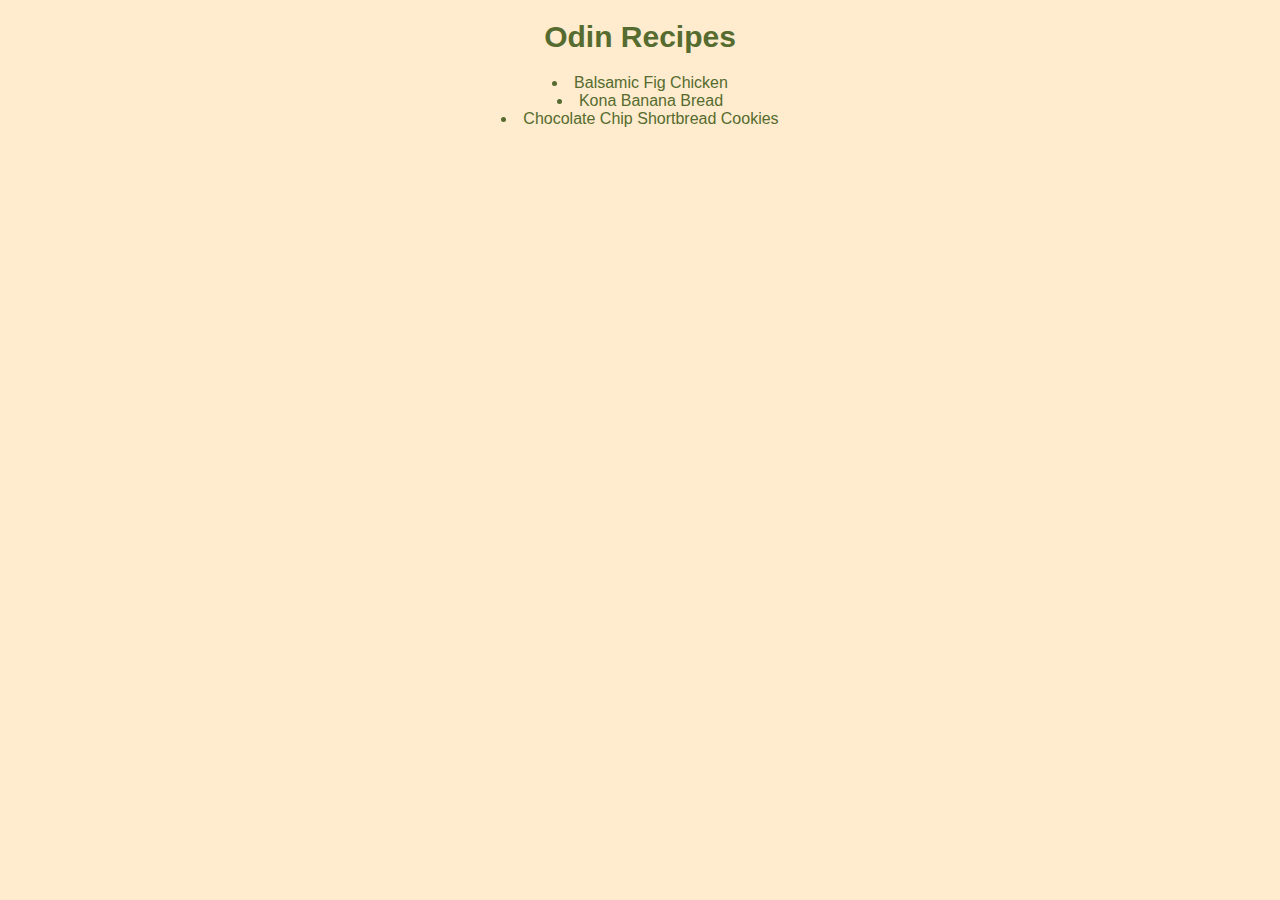
<file: index.html>
<!DOCTYPE html>
<html lang="en">
    <head>
        <meta charset="UTF-8">
        <link rel="stylesheet" href="style.css">
        <title>Recipes Page</title>
    </head>

    <body>
        <h1>Odin Recipes</h1>

        <ul>
            <li><a href="recipes/balsamic-fig-chicken.html">Balsamic Fig Chicken</a></li>
            <li><a href="recipes/kona-banana-bread.html">Kona Banana Bread</a></li>
            <li><a href="recipes/chocolate-chip-shortbread-cookies.html">Chocolate Chip Shortbread Cookies</a></li>
        </ul>
        
    </body>
</html>
</file>
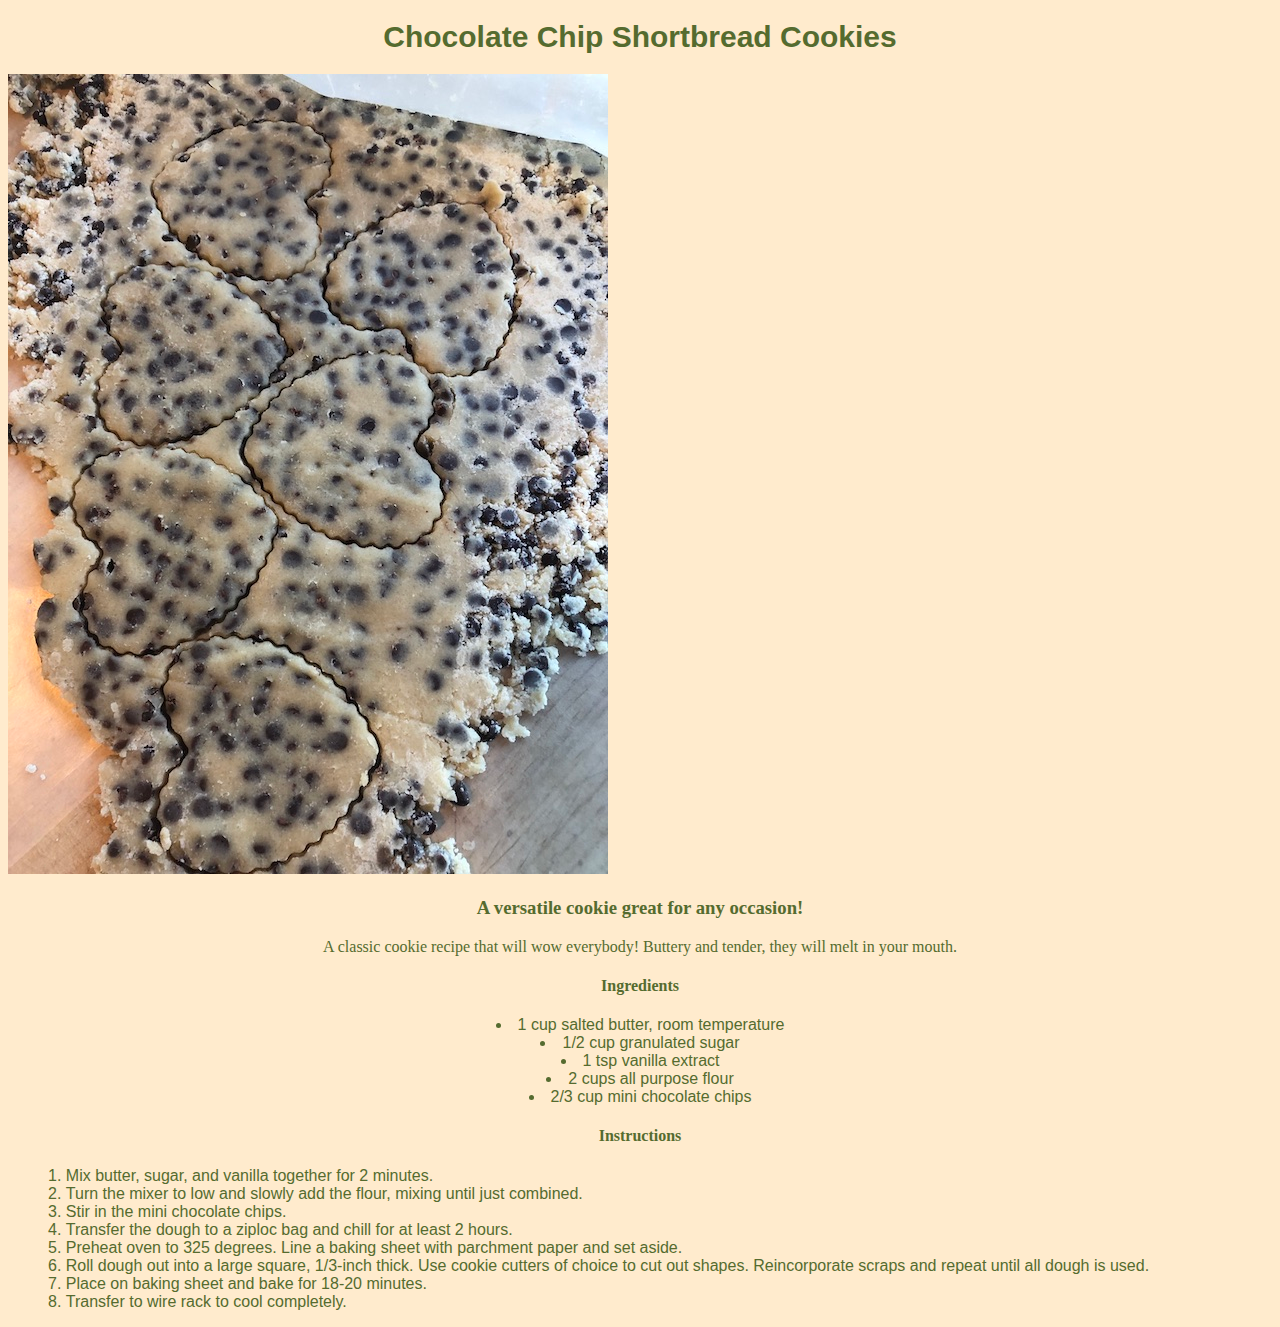
<file: recipes/chocolate-chip-shortbread-cookies.html>
<!DOCTYPE html>
<html lang="en">

<head>
    <meta charset="UTF-8">
    <link rel="stylesheet" href="../style.css">
    <title>Chocolate Chip Shortbread Cookies</title>
</head>

<body>
<h1>Chocolate Chip Shortbread Cookies</h1>
<img src="../images/shortbreadcookies.JPEG">

<h3>A versatile cookie great for any occasion!</h3>
<p>A classic cookie recipe that will wow everybody! Buttery and
tender, they will melt in your mouth.</p>

<h4>Ingredients</h4>
    <ul>
        <li>1 cup salted butter, room temperature</li>
        <li>1/2 cup granulated sugar</li>
        <li>1 tsp vanilla extract</li>
        <li>2 cups all purpose flour</li>
        <li>2/3 cup mini chocolate chips</li>
    </ul>

<h4>Instructions</h4>
    <ol>
        <li>Mix butter, sugar, and vanilla together for 2 minutes.</li>
        <li>Turn the mixer to low and slowly add the flour, mixing until just combined. </li>
        <li>Stir in the mini chocolate chips.</li>
        <li>Transfer the dough to a ziploc bag and chill for at least 2 hours.</li>
        <li>Preheat oven to 325 degrees. Line a baking sheet with parchment paper and set aside.</li>
        <li>Roll dough out into a large square, 1/3-inch thick. Use cookie cutters of choice to cut out shapes. Reincorporate scraps and repeat until all dough is used.</li>
        <li>Place on baking sheet and bake for 18-20 minutes.</li>
        <li>Transfer to wire rack to cool completely.</li>
    </ol>
</body>
</html>
</file>
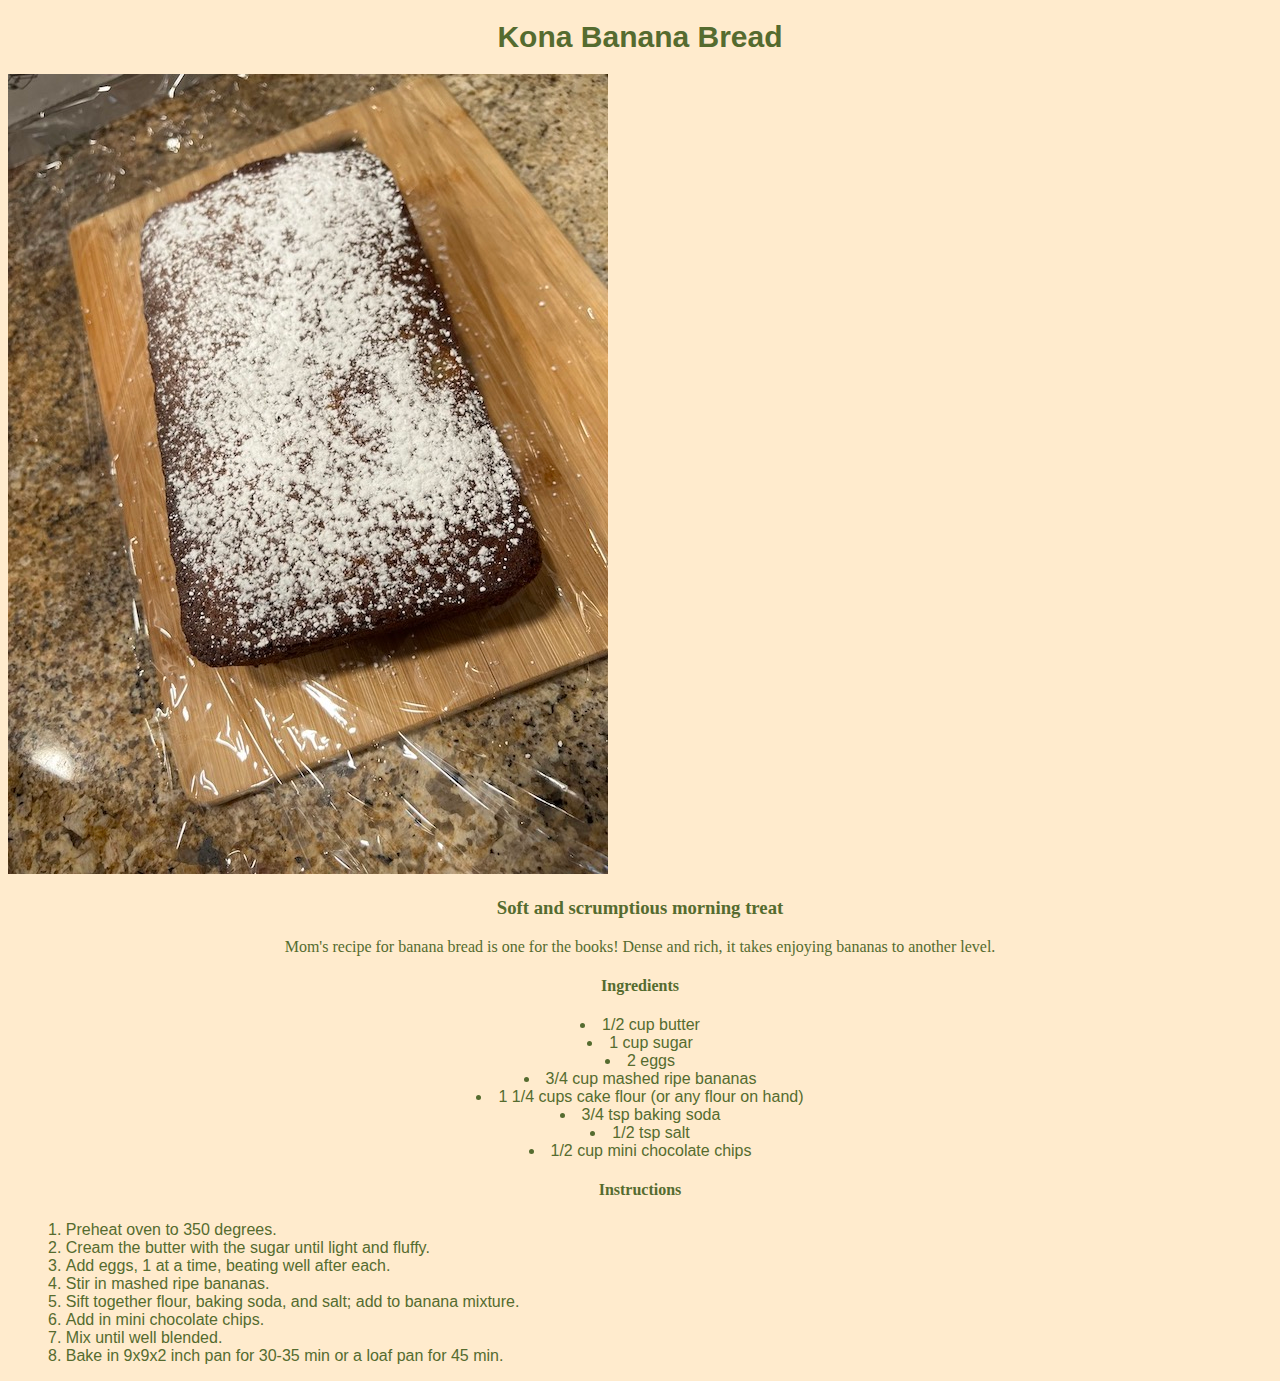
<file: recipes/kona-banana-bread.html>
<!DOCTYPE html>
<html lang="en">

<head>
    <meta charset="UTF-8">
    <link rel="stylesheet" href="../style.css">
    <title>Kona Banana Bread</title>
</head>

<body>
<h1>Kona Banana Bread</h1>
<img src="../images/konabananabread.JPG">

<h3>Soft and scrumptious morning treat</h3>
<p>Mom's recipe for banana bread is one for the books! Dense and rich,
it takes enjoying bananas to another level.</p>

<h4>Ingredients</h4>
    <ul>
        <li>1/2 cup butter</li>
        <li>1 cup sugar</li>
        <li>2 eggs</li>
        <li>3/4 cup mashed ripe bananas</li>
        <li>1 1/4 cups cake flour (or any flour on hand)</li>
        <li>3/4 tsp baking soda</li>
        <li>1/2 tsp salt</li>
        <li>1/2 cup mini chocolate chips</li>
    </ul>

<h4>Instructions</h4>
    <ol>
        <li>Preheat oven to 350 degrees.</li>
        <li>Cream the butter with the sugar until light and fluffy.</li>
        <li>Add eggs, 1 at a time, beating well after each.</li>
        <li>Stir in mashed ripe bananas.</li>
        <li>Sift together flour, baking soda, and salt; add to banana mixture.</li>
        <li>Add in mini chocolate chips.</li>
        <li>Mix until well blended.</li>
        <li>Bake in 9x9x2 inch pan for 30-35 min or a loaf pan for 45 min.</li>
    </ol>

</body>
</html>
</file>
<file: style.css>
body {
    background-color: #ffebcd;
}

h1 {
    color:#556b2f;
    font-family: Helvetica, sans-serif;
    font-weight: bold;
    font-size: 30px;
    text-align: center;
}

h3 {
    color:#556b2f;
    text-align: center;
}

h4 {
    color:#556b2f;
    text-align: center;
}

p {
    color:#556b2f;
    text-align: center;
}

ul {
    text-align: center;
    list-style: inside;
    padding-left: 0;
}

ol {
    text-align: left;
    list-style-position: inside;
}

li {
    font-family: Helvetica, sans-serif;
    color:#556b2f;
}

a {
    color:#556b2f;
    text-decoration: none;
}

a:hover {
    color:black;
}
</file>
